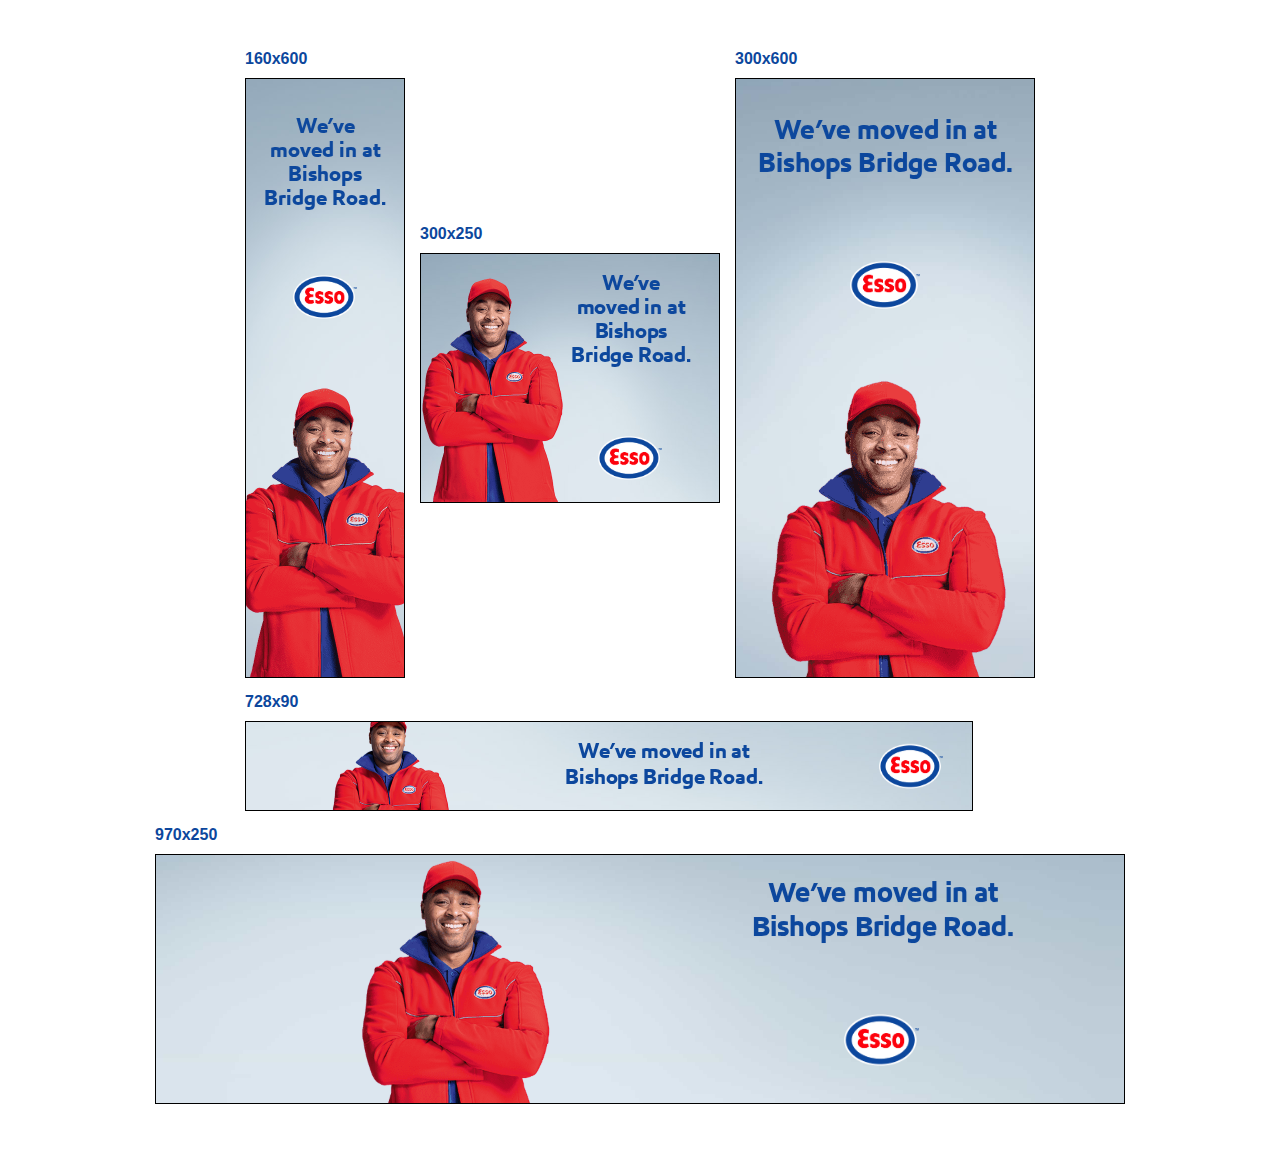
<file: index.html>
<!DOCTYPE html>
<html lang="en">
<head>
    <meta charset="UTF-8">
    <meta name="viewport" content="width=device-width, initial-scale=1.0">
    <title>Document</title>
    <style>
        body{
            margin: 0px;
            padding: 0px;
            padding: 50px 0;
        }
        .frames{
            display: flex;
            justify-content: center;
            align-items: center;
            flex-wrap: wrap;
            gap: 15px;
        }
        .frame{
            display: flex;
            flex-direction: column;
        }
        .frame a{
            text-decoration: none;
            color: #0c479d;
            font-family: Arial, Helvetica, sans-serif;
            font-weight: 600;
            display: inline-block;
            margin-bottom: 10px;
        }
    </style>
</head>
<body>
    <div class="frames">

        <div class="frame">
            <a href="160x600/index.html" target="_blank">160x600</a>
            <iframe src="160x600/index.html" width="160px" height="600px" frameborder="0"></iframe>
        </div>

        <div class="frame">
            <a href="300x250/index.html" target="_blank">300x250</a>
            <iframe src="300x250/index.html" width="300px" height="250px" frameborder="0"></iframe>
        </div>

        <div class="frame">
            <a href="300x600/index.html" target="_blank">300x600</a>
            <iframe src="300x600/index.html" width="300px" height="600px" frameborder="0"></iframe>
        </div>

        <div class="frame">
            <a href="728x90/index.html" target="_blank">728x90</a>
            <iframe src="728x90/index.html" width="790px" height="90px" frameborder="0"></iframe>
        </div>

        <div class="frame">
            <a href="970x250/index.html" target="_blank">970x250</a>
            <iframe src="970x250/index.html" width="970px" height="250px" frameborder="0"></iframe>
        </div>

    </div>
</body>
</html>
</file>
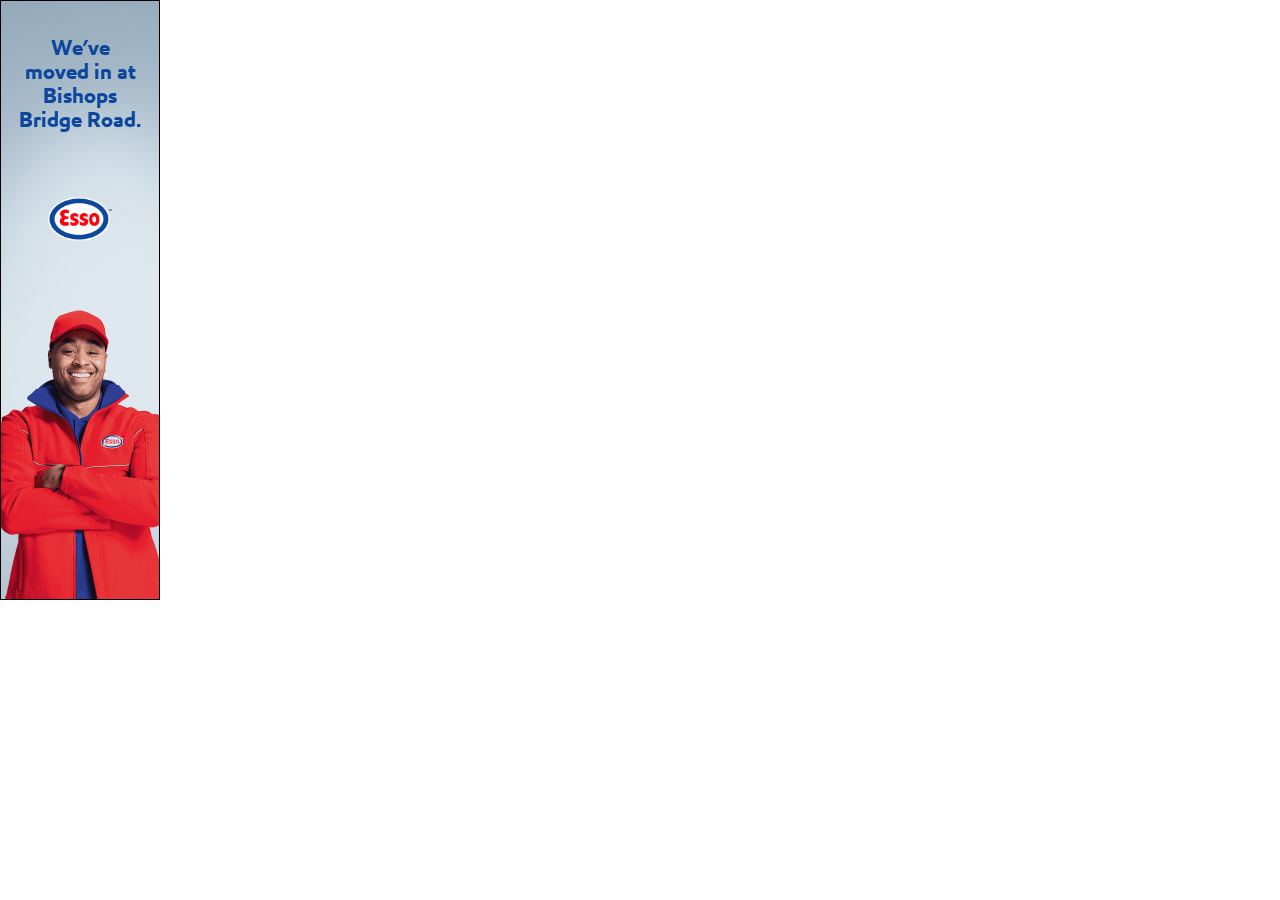
<file: 160x600/index.html>
<!DOCTYPE html>

<html lang="en">

<head>

  <meta http-equiv="Content-Type" content="text/html; charset=utf-8">

  <meta name="viewport" content="width=device-width, initial-scale=1.0">

  <meta http-equiv="X-UA-Compatible" content="IE=edge,chrome=1">

  <meta name="ad.size" content="width=160,height=600">

  <link rel="stylesheet" type="text/css" href="styles.css">

  <script type="text/javascript" src="https://cdnjs.cloudflare.com/ajax/libs/gsap/3.12.2/gsap.min.js"></script>

  <script type="text/javascript" src="main.js" defer></script>

  <script>
      var clickTag = "https://www.esso.co.uk/en-gb";
  </script>

  <title></title>

</head>

<body onload="init();">

    <div id="main_container">
      <!--start main_container-->
      <div id="main_content">
        <!--start main_content-->
        <img src="./images/background.jpg" class="canvasImage">
        <img id="logo" src="./images/logo.png">
        <img id="person1" src="./images/person1.png" class="canvasImage">
        <img id="person2" src="./images/person2.png" class="hidden">
        <img id="person3" src="./images/person3.png" class="hidden">

        <div id="text1" class="">We’ve<br>
          moved in at<br>
          Bishops<br>
          Bridge Road.
        </div>
        <div id="text2" class="hidden">So have<br>quality fuels...</div>
        
        <div id="text3" class="hidden">and 3x<br>Nectar points<br>on your<br>first fill before<br>1st January.</div>

        <div id="cta" class="hidden">
          Find us<img src="./images/chevron.svg" >
        </div>
        
        <!--end main_content-->
      </div>

      <div id="default_exit" class="btn"></div>

      <!--end main_container-->

    </div>

    <script>
      var clickArea = document.getElementById('default_exit');
      clickArea.onclick = function() {
        window.open(clickTag)
      }
    </script>

</body>

</html>
</file>
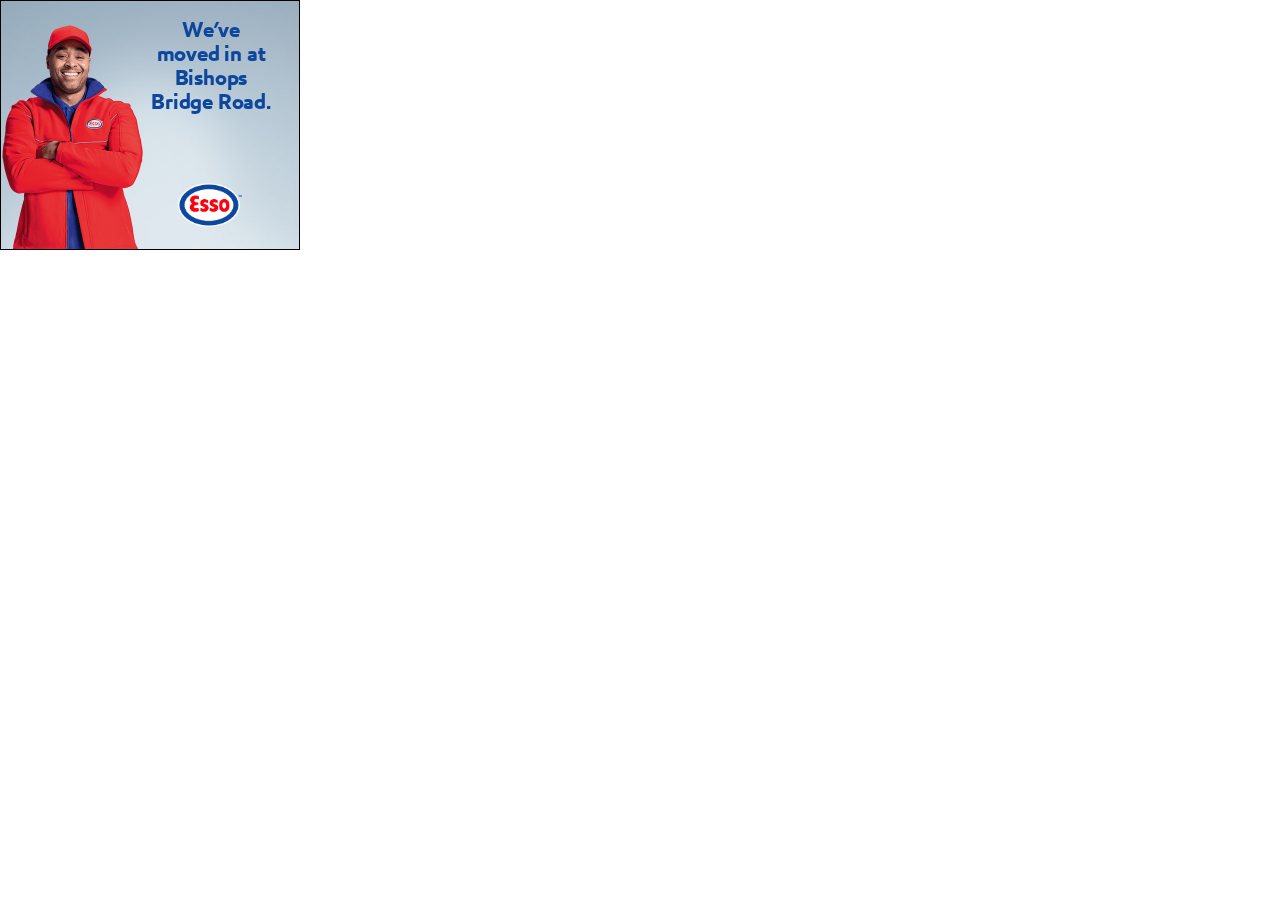
<file: 300x250/index.html>
<!DOCTYPE html>

<html lang="en">
  <head>
    <meta http-equiv="Content-Type" content="text/html; charset=utf-8" />

    <meta name="viewport" content="width=device-width, initial-scale=1.0" />

    <meta http-equiv="X-UA-Compatible" content="IE=edge,chrome=1" />

    <meta name="ad.size" content="width=300,height=250" />

    <link rel="stylesheet" type="text/css" href="styles.css" />

    <script type="text/javascript" src="https://cdnjs.cloudflare.com/ajax/libs/gsap/3.12.2/gsap.min.js"></script>

    <script type="text/javascript" src="main.js" defer></script>

    <script language="javascript">
      var clickTag = "https://www.esso.co.uk/en-gb";
    </script>

    <title></title>
  </head>

  <body onload="init();">
    <div id="main_container">
      <!--start main_container-->

      <div id="main_content" class="hidden">
        <!--start main_content-->
        <img src="./images/background.jpg" class="canvasImage">
        <img id="logo" src="./images/logo.png">
        <img id="person1" src="./images/person1.png" class="canvasImage">
        <img id="person2" src="./images/person2.png" class="hidden">
        <img id="person3" src="./images/person3.png" class="hidden canvasImage">

        <div id="text1" class="">We’ve<br>moved in at<br>Bishops<br>Bridge Road.</div>
        <div id="text2" class="hidden">So have<br>quality fuels...</div>
        <div id="text3" class="hidden">and 3x Nectar<br>points on your<br>first fill before<br>1st January.</div>
        
        <div id="cta" class="hidden">
          Find us<img src="./images/chevron.svg" >
        </div>
      </div>

      <div id="default_exit" class="btn"></div>

      <!--end main_container-->
    </div>
    <script>
      var clickArea = document.getElementById("default_exit");
      clickArea.onclick = function () {
        window.open(clickTag);
      };
    </script>
  </body>
</html>
</file>
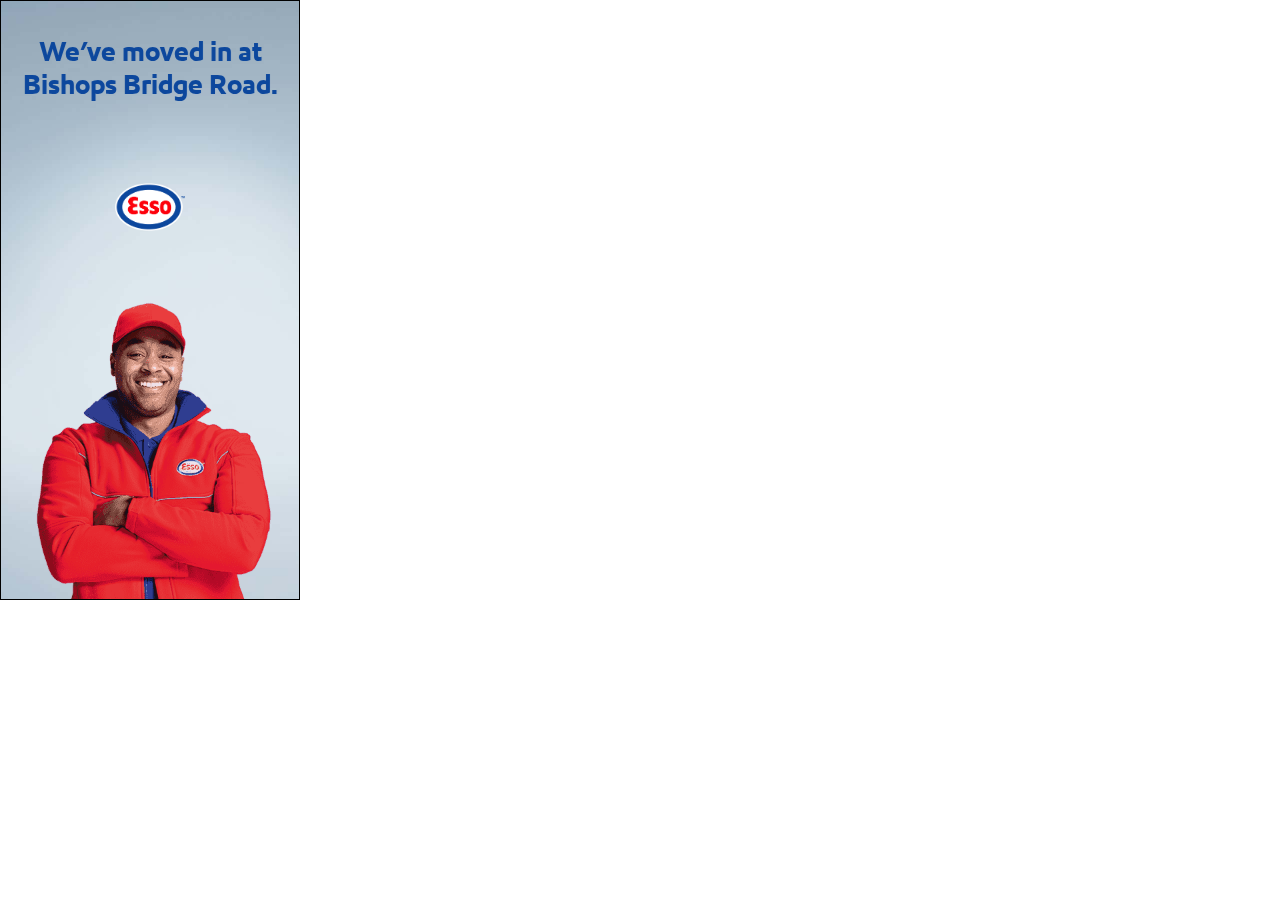
<file: 300x600/index.html>
<!DOCTYPE html>

<html lang="en">
  <head>
    <meta http-equiv="Content-Type" content="text/html; charset=utf-8" />

    <meta name="viewport" content="width=device-width, initial-scale=1.0" />

    <meta http-equiv="X-UA-Compatible" content="IE=edge,chrome=1" />

    <meta name="ad.size" content="width=300,height=600" />

    <link rel="stylesheet" type="text/css" href="styles.css" />

    <script type="text/javascript" src="https://cdnjs.cloudflare.com/ajax/libs/gsap/3.12.2/gsap.min.js"></script>

    <script type="text/javascript" src="main.js" defer></script>

    <script language="javascript">
      var clickTag = "https://www.esso.co.uk/en-gb";
    </script>

    <title></title>
  </head>

  <body onload="init();">
    <div id="main_container">
      <!--start main_container-->

      <div id="main_content" class="hidden">

        <!--start main_content-->
        <img src="./images/background.jpg" class="canvasImage">
        <img id="logo" src="./images/logo.png">
        <img id="person1" src="./images/person1.png" class="canvasImage">
        <img id="person2" src="./images/person2.png" class="hidden">
        <img id="person3" src="./images/person3.png" class="hidden">

        <div id="text1" class="">We’ve moved in at<br>Bishops Bridge Road.</div>
        <div id="text2" class="hidden">So have<br>quality fuels...</div>
        <div id="text3" class="hidden">and 3x Nectar points<br>on your first fill<br>before 1st January.</div>
        
        <div id="cta" class="hidden">
          Find us<img src="./images/chevron.svg" >
        </div>
        <!--end main_content-->
      </div>

      <div id="default_exit" class="btn"></div>

      <!--end main_container-->
    </div>
    <script>
      var clickArea = document.getElementById("default_exit");
      clickArea.onclick = function () {
        window.open(clickTag);
      };
    </script>
  </body>
</html>
</file>
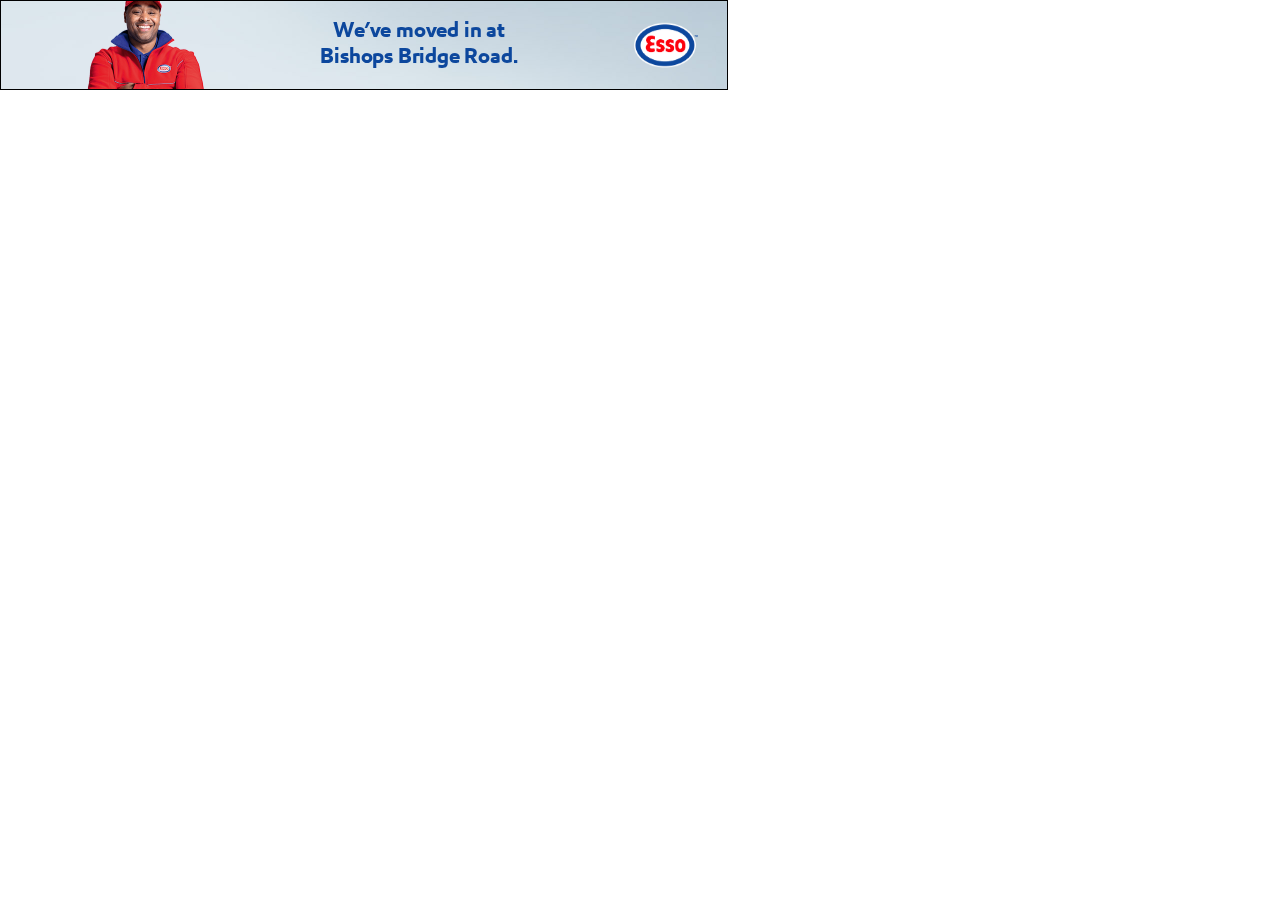
<file: 728x90/index.html>
<!DOCTYPE html>

<html lang="en">
  <head>
    <meta http-equiv="Content-Type" content="text/html; charset=utf-8" />

    <meta name="viewport" content="width=device-width, initial-scale=1.0" />

    <meta http-equiv="X-UA-Compatible" content="IE=edge,chrome=1" />

    <meta name="ad.size" content="width=728,height=90" />

    <link rel="stylesheet" type="text/css" href="styles.css" />

    <script type="text/javascript" src="https://cdnjs.cloudflare.com/ajax/libs/gsap/3.12.2/gsap.min.js"></script>

    <script type="text/javascript" src="main.js" defer></script>

    <script language="javascript">
      var clickTag = "https://www.esso.co.uk/en-gb";
    </script>

    <title></title>
  </head>

  <body onload="init();">
    <div id="main_container">
      <!--start main_container-->

      <div id="main_content" class="hidden">
        <!--start main_content-->
        <img src="./images/background.jpg" class="canvasImage">
        <img id="logo" src="./images/logo.png" >
        <img id="person1" src="./images/person1.png" class="canvasImage">
        <img id="person2" src="./images/person2.png" class="canvasImage hidden">
        <img id="person3" src="./images/person3.png" class="canvasImage hidden">

        <div id="text1" class="">We’ve moved in at<br>Bishops Bridge Road.</div>
        <div id="text2" class="hidden">So have quality fuels...</div>
        <div id="text3" class="hidden">and 3x Nectar points<br>on your first fill before<br>1st January.</div>
        
        <div id="cta" class="hidden">
          Find us<img src="./images/chevron.svg" >
        </div>
        <!--end main_content-->
      </div>

      <div id="default_exit" class="btn"></div>

      <!--end main_container-->
    </div>
    <script>
      var clickArea = document.getElementById("default_exit");
      clickArea.onclick = function () {
        window.open(clickTag);
      };
    </script>
  </body>
</html>
</file>
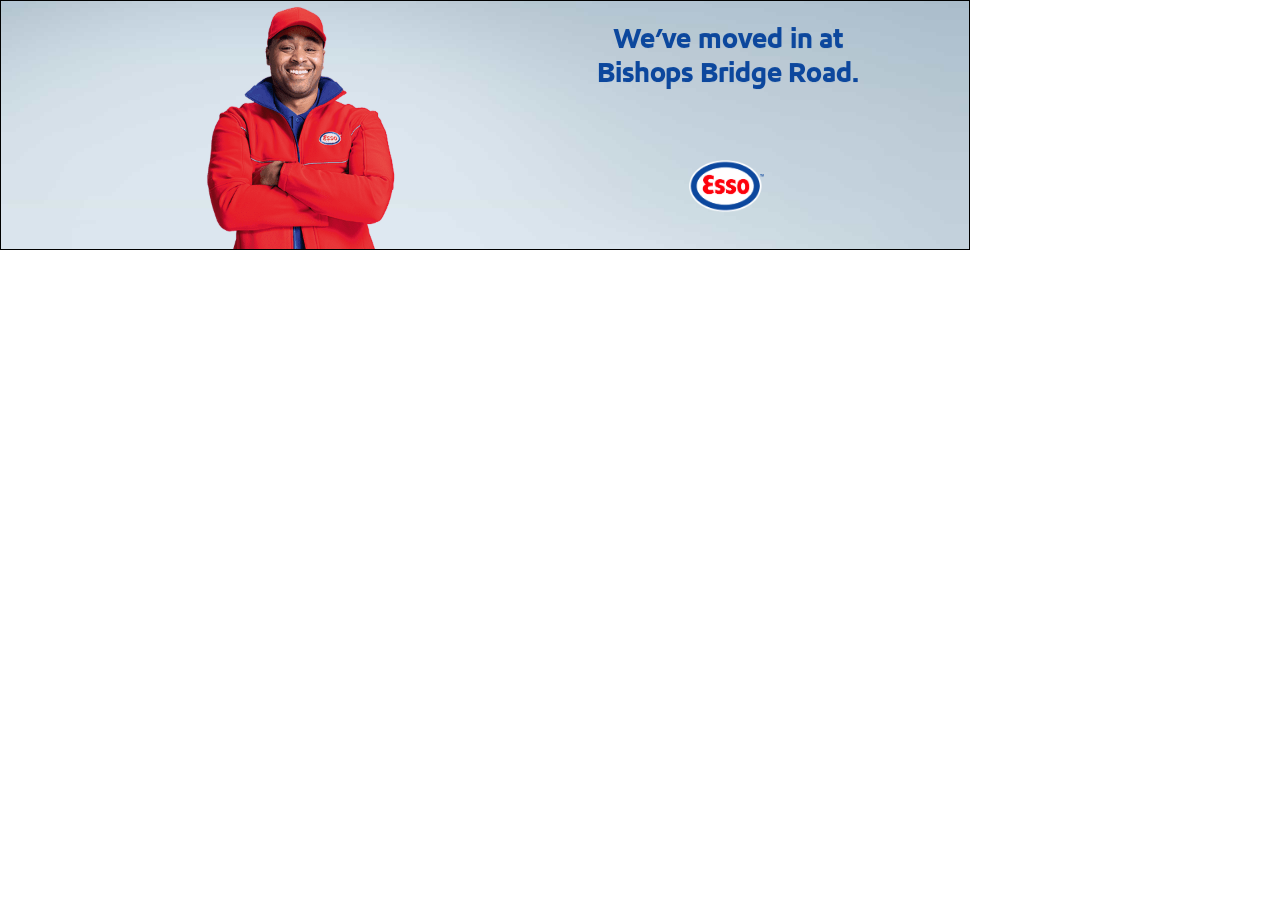
<file: 970x250/index.html>
<!DOCTYPE html>

<html lang="en">
  <head>
    <meta http-equiv="Content-Type" content="text/html; charset=utf-8" />

    <meta name="viewport" content="width=device-width, initial-scale=1.0" />

    <meta http-equiv="X-UA-Compatible" content="IE=edge,chrome=1" />

    <meta name="ad.size" content="width=970,height=250" />

    <link rel="stylesheet" type="text/css" href="styles.css" />

    <script type="text/javascript" src="https://cdnjs.cloudflare.com/ajax/libs/gsap/3.12.2/gsap.min.js"></script>
    
    <script type="text/javascript" src="main.js" defer></script>

    <script language="javascript">
      var clickTag = "https://www.esso.co.uk/en-gb";
    </script>

    <title></title>
  </head>

  <body onload="init();">
    <div id="main_container">
      <!--start main_container-->

      <div id="main_content" class="hidden">
        <!--start main_content-->
        <img src="./images/background.jpg" class="canvasImage">
        <img id="logo" src="./images/logo.png">
        <img id="person1" src="./images/person1.png" class="canvasImage">
        <img id="person2" src="./images/person2.png" class="canvasImage hidden">
        <img id="person3" src="./images/person3.png" class="canvasImage hidden">

        <div id="text1" class="">We’ve moved in at<br>Bishops Bridge Road.</div>
        <div id="text2" class="hidden">So have quality fuels...</div>
        <div id="text3" class="hidden">and 3x Nectar points on your<br>first fill before 1st January.</div>
        <div id="cta" class="hidden">
          Find&nbsp;us<img src="./images/chevron.svg" >
        </div>
        
        <!--end main_content-->
      </div>

      <div id="default_exit" class="btn"></div>

      <!--end main_container-->
    </div>
    <script>
      var clickArea = document.getElementById("default_exit");
      clickArea.onclick = function () {
        window.open(clickTag);
      };
    </script>
  </body>
</html>
</file>
<file: 160x600/styles.css>
body,body *{
	border: 0;
	outline: 0;
	padding: 0;
	margin: 0;
}

* {
	-webkit-box-sizing: border-box;
	-moz-box-sizing: border-box;
	box-sizing: border-box;
  -webkit-font-smoothing: antialiased;
  -moz-osx-font-smoothing: grayscale;
}

img{
	border: 0
}

button,div,img,svg,video{
	position: absolute;
	overflow: hidden;
}

#main_container{
  width: 160px;
  height: 600px;
	position: absolute;
	background-color: #ffffff;
  border: 1px solid #000000;
	overflow: hidden;
}

#main_content{
  position: absolute;
  width: 160px;
  height: 600px;
	top: -1px;
	left: -1px;
}

.retina {
  /*    for display on retina screens images created @2x actual dimensions then scaled back by 480%.
  images are scaled from top left, which effects css when wanting to use other alignment
  e.g. bottom:0; right:0; also requires transform-origin:bottom right;
  02/2016 webkit browsers:
  images including their containers must be block or inline-block.
  if css display:none or display:inline then transforms fail.
  */
  -webkit-transform: scale(0.5, 0.5);
  -moz-transform: scale(0.5, 0.5);
  -ms-transform: scale(0.5, 0.5);
  transform: scale(0.5, 0.5);
  -webkit-transform-origin: left top;
  -moz-transform-origin: left top;
  -ms-transform-origin: left top;
  transform-origin: left top;

  /* image-rendering: auto; */
  /*image-rendering: crisp-edges;*/
}

.hidden{
	visibility: hidden;
}


#default_exit{
  top:0px;
  left:0px;
  width: 160px;
  height: 600px;
  cursor: pointer;
  z-index: 11;
}

:focus{outline: 0}

::-moz-focus-inner{border: 0}

.canvasImage {
  width: 160px;
  height: 600px;
}

@font-face {
  font-family: "EMBold";
  src: url("./subset-EMprint-Bold.woff");
}
#logo{
  position: absolute;
  top: 197px;
  width: 64px;
  left: 50%;
  transform: translateX(-50%);
}
#person1 {
  left: -20px;
  width: 200px;
  top: 4px;
}

#person2 {
  left: -53px;
  width: 270px;
  top: 2.5px;
}

#person3 {
  width: 160px;
}

#person2, #person3 {
  height: auto;
}

#text1, #text2, #text3 {
  top: 36px;
  width: 100%;
  text-align: center;
  font-family: "EMBold";
  font-size: 21px;
  color: #0c479d;
  overflow: visible;
  line-height: 24px;
}


#cta {
  font-family: "EMBold";
  color: #fff;
  margin-top: 19px;
  font-size: 15px;
  letter-spacing: -0.005em;
  padding: 8px 31px 8px 18.3px;
  border-radius: 18px;
  background: #fe000c;
  top: 159px;
  left: 32px;
}

#cta img {
  height: 13px;
  width: auto;
  margin-left: 5px;
  margin-top: 3px;
}
</file>
<file: 300x250/styles.css>
body,
body * {
  border: 0;
  outline: 0;
  padding: 0;
  margin: 0;
}
img {
  border: 0;
}

button,
div,
img,
svg,
video {
  position: absolute;
}

#main_container {
  position: absolute;
  background-color: #ffffff;
  border: 1px solid #000000;
  overflow: hidden;
  -webkit-box-sizing: border-box;
  -moz-box-sizing: border-box;
  box-sizing: border-box;
  -webkit-font-smoothing: antialiased;
  -moz-osx-font-smoothing: grayscale;
}

#main_container {
  width: 300px;
  height: 250px;
  background-color: #000000;
}

#main_content {
  position: absolute;
  top: -1px;
  left: -1px;
  width: 300px;
  height: 250px;
}

.retina {
  /*    for display on retina screens images created @2x actual dimensions then scaled back by 50%.
  images are scaled from top left, which effects css when wanting to use other alignment
  e.g. bottom:0; right:0; also requires transform-origin:bottom right;
  02/2016 webkit browsers:
  images including their containers must be block or inline-block.
  if css display:none or display:inline then transforms fail.
  */
  -webkit-transform: scale(0.5, 0.5);
  -moz-transform: scale(0.5, 0.5);
  -ms-transform: scale(0.5, 0.5);
  transform: scale(0.5, 0.5);
  -webkit-transform-origin: left top;
  -moz-transform-origin: left top;
  -ms-transform-origin: left top;
  transform-origin: left top;

  /* image-rendering: auto; */
  /*image-rendering: crisp-edges;*/
}

.hidden {
  visibility: hidden;
}

#cta_div {
  position: absolute;
  top: 0px;
  left: 0px;
  width: 300px;
  height: 250px;
}

#default_exit {
  top: 0px;
  left: 0px;
  width: 300px;
  height: 250px;
  cursor: pointer;
}

.btn {
  position: absolute;
  top: 0px;
  left: 0px;
  cursor: pointer;
  background: url("[data-uri]");
  z-index: 200;
}

:focus {
  outline: 0;
}

::-moz-focus-inner {
  border: 0;
}

.canvasImage {
  width: 300px;
  height: 250px;
}

@font-face {
  font-family: "EMBold";
  src: url("./subset-EMprint-Bold.woff");
}
#person1{
  left: -9px;
  top: -1px;
}
#person2{
  width: 325px;
  height: auto;
  left: -25px;
}
#person2{
  left: -33px;
  top: -1px;
}
#logo{
  width: 64px;
  left: 178px;
  top: 183px;
}
#text1, #text2, #text3 {
  top: 17.9px;
  left: 61px;
  font-family: "EMBold";
  font-size: 21px;
  color: #0c479d;
  letter-spacing: -0.2px;
  line-height: 24px;
  width: 100%;
  text-align: center;
  overflow: visible;
}

#cta {
  font-family: "EMBold";
  color: #fff;
  margin-top: 26px;
  font-size: 14.5px;
  letter-spacing: -0.005em;
  padding: 7px 28px 7px 17px;
  border-radius: 18px;
  background: #fe000c;
  left: 169px;
  top: 104px;
}

#cta img {
  height: 12px;
  width: auto;
  margin-left: 4px;
  margin-top: 3px;
}
</file>
<file: 300x600/styles.css>
body,
body * {
  border: 0;
  outline: 0;
  padding: 0;
  margin: 0;
}
img {
  border: 0;
}

* {
	-webkit-box-sizing: border-box;
	-moz-box-sizing: border-box;
	box-sizing: border-box;
  -webkit-font-smoothing: antialiased;
  -moz-osx-font-smoothing: grayscale;
}

button,
div,
img,
svg,
video {
  position: absolute;
}

#main_container {
  position: absolute;
  background-color: #ffffff;
  border: 1px solid #000000;
  overflow: hidden;
  -webkit-box-sizing: border-box;
  -moz-box-sizing: border-box;
  box-sizing: border-box;
  -webkit-font-smoothing: antialiased;
  -moz-osx-font-smoothing: grayscale;
}

#main_container {
  width: 300px;
  height: 600px;
  background-color: #000000;
}

#main_content {
  position: absolute;
  top: -1px;
  left: -1px;
  width: 300px;
  height: 600px;
}

.retina {
  /*    for display on retina screens images created @2x actual dimensions then scaled back by 50%.
  images are scaled from top left, which effects css when wanting to use other alignment
  e.g. bottom:0; right:0; also requires transform-origin:bottom right;
  02/2016 webkit browsers:
  images including their containers must be block or inline-block.
  if css display:none or display:inline then transforms fail.
  */
  -webkit-transform: scale(0.5, 0.5);
  -moz-transform: scale(0.5, 0.5);
  -ms-transform: scale(0.5, 0.5);
  transform: scale(0.5, 0.5);
  -webkit-transform-origin: left top;
  -moz-transform-origin: left top;
  -ms-transform-origin: left top;
  transform-origin: left top;

  /* image-rendering: auto; */
  /*image-rendering: crisp-edges;*/
}

.hidden {
  visibility: hidden;
}

#cta_div {
  position: absolute;
  top: 0px;
  left: 0px;
  width: 300px;
  height: 600px;
}

#default_exit {
  top: 0px;
  left: 0px;
  width: 300px;
  height: 600px;
  cursor: pointer;
}

.btn {
  position: absolute;
  top: 0px;
  left: 0px;
  cursor: pointer;
  background: url("[data-uri]");
  z-index: 200;
}

:focus {
  outline: 0;
}

::-moz-focus-inner {
  border: 0;
}

.canvasImage {
  width: 300px;
  height: 600px;
}

@font-face {
  font-family: "EMBold";
  src: url("./subset-EMprint-Bold.woff");
}
#logo{
  width: 70px;
  left: 50%;
  transform: translateX(-50%);
  top: 183px;
}
#person2 {
  width: 350px;
  left: -25px;
  height: auto;
}

#person3 {
  width: 300px;
  height: auto;
}

#text1, #text2, #text3 {
  top: 35px;
  width: 100%;
  align-items: center;
  text-align: center;
  font-family: "EMBold";
  font-size: 27px;
  color: #0c479d;
  overflow: visible;
}

#cta {
  font-family: "EMBold";
  color: #fff;
  margin-top: 18px;
  font-size: 18px;
  letter-spacing: -0.005em;
  padding: 8px 36px 8px 22px;
  border-radius: 28px;
  background: #fe000c;
  top: 143.5px;
  left: 93px;
}

#cta img {
  height: 14px;
  width: auto;
  margin-left: 5px;
  margin-top: 4px;
}
</file>
<file: 728x90/styles.css>
body,
body * {
  border: 0;
  outline: 0;
  padding: 0;
  margin: 0;
}
img {
  border: 0;
}

button,
div,
img,
svg,
video {
  position: absolute;
}

#main_container {
  position: absolute;
  background-color: #ffffff;
  border: 1px solid #000000;
  overflow: hidden;
  -webkit-box-sizing: border-box;
  -moz-box-sizing: border-box;
  box-sizing: border-box;
  -webkit-font-smoothing: antialiased;
  -moz-osx-font-smoothing: grayscale;
}

#main_container {
  width: 728px;
  height: 90px;
  background-color: #000002;
}

#main_content {
  position: absolute;
  top: -1px;
  left: -1px;
  width: 728px;
  height: 90px;
}

.retina {
  /*    for display on retina screens images created @2x actual dimensions then scaled back by 50%.
  images are scaled from top left, which effects css when wanting to use other alignment
  e.g. bottom:0; right:0; also requires transform-origin:bottom right;
  02/2016 webkit browsers:
  images including their containers must be block or inline-block.
  if css display:none or display:inline then transforms fail.
  */
  -webkit-transform: scale(0.5, 0.5);
  -moz-transform: scale(0.5, 0.5);
  -ms-transform: scale(0.5, 0.5);
  transform: scale(0.5, 0.5);
  -webkit-transform-origin: left top;
  -moz-transform-origin: left top;
  -ms-transform-origin: left top;
  transform-origin: left top;

  /* image-rendering: auto; */
  /*image-rendering: crisp-edges;*/
}

.hidden {
  visibility: hidden;
}

#cta_div {
  position: absolute;
  top: 0px;
  left: 0px;
  width: 728px;
  height: 90px;
}

#default_exit {
  top: 0px;
  left: 0px;
  width: 728px;
  height: 90px;
}

.btn {
  position: absolute;
  top: 0px;
  left: 0px;
  cursor: pointer;
  background: url("[data-uri]");
  z-index: 200;
}

:focus {
  outline: 0;
}

::-moz-focus-inner {
  border: 0;
}


.canvasImage {
  width: 728px;
  height: 90px;
}

@font-face {
  font-family: "EMBold";
  src: url("./subset-EMprint-Bold.woff");
}
#logo{
  width: 64.5px;
  right: 30px;
  top: 50%;
  transform: translateY(-50%);
}

#text1, #text2, #text3 {
  top: 17px;
  left: 55px;
  width: 100%;
  font-family: "EMBold";
  text-align: center;
  font-size: 21px;
  color: #0c479d;
  overflow: visible;
  letter-spacing: -0.2px;
}
#text2{
  top: 30px;
}
#text3{
  top: 8px;
  left: -83px;
  line-height: 24px;
}
.last{
  top: 19px;
  left: 82px;
}
.last > *{
  line-height: 24px;
}
#cta {
  font-family: "EMBold";
  color: #fff;
  font-size: 16px;
  margin-left: 30px;
  letter-spacing: -0.005em;
  padding: 6px 28px 6px 17px;
  border-radius: 28px;
  background: #fe000c;
  left: 390px;
  top: 28px;
}

#cta img {
  height: 12px;
  width: auto;
  margin-left: 5px;
  margin-top: 4px;
}
</file>
<file: 970x250/styles.css>
body,
body * {
  border: 0;
  outline: 0;
  padding: 0;
  margin: 0;
}
img {
  border: 0;
}

button,
div,
img,
svg,
video {
  position: absolute;
}

#main_container {
  position: absolute;
  background-color: #ffffff;
  border: 1px solid #000000;
  overflow: hidden;
  -webkit-box-sizing: border-box;
  -moz-box-sizing: border-box;
  box-sizing: border-box;
  -webkit-font-smoothing: antialiased;
  -moz-osx-font-smoothing: grayscale;
}

#main_container {
  width: 970px;
  height: 250px;
  background-color: #000002;
}

#main_content {
  position: absolute;
  top: -1px;
  left: -1px;
  width: 970px;
  height: 250px;
}

.retina {
  /*    for display on retina screens images created @2x actual dimensions then scaled back by 50%.
  images are scaled from top left, which effects css when wanting to use other alignment
  e.g. bottom:0; right:0; also requires transform-origin:bottom right;
  02/2016 webkit browsers:
  images including their containers must be block or inline-block.
  if css display:none or display:inline then transforms fail.
  */
  -webkit-transform: scale(0.5, 0.5);
  -moz-transform: scale(0.5, 0.5);
  -ms-transform: scale(0.5, 0.5);
  transform: scale(0.5, 0.5);
  -webkit-transform-origin: left top;
  -moz-transform-origin: left top;
  -ms-transform-origin: left top;
  transform-origin: left top;

  /* image-rendering: auto; */
  /*image-rendering: crisp-edges;*/
}

.hidden {
  visibility: hidden;
}

#cta_div {
  position: absolute;
  top: 0px;
  left: 0px;
  width: 970px;
  height: 250px;
}

#default_exit {
  top: 0px;
  left: 0px;
  width: 970px;
  height: 250px;
}

.btn {
  position: absolute;
  top: 0px;
  left: 0px;
  cursor: pointer;
  background: url("[data-uri]");
  z-index: 200;
}

:focus {
  outline: 0;
}

::-moz-focus-inner {
  border: 0;
}

.canvasImage {
  width: 970px;
  height: 250px;
}

@font-face {
  font-family: "EMBold";
  src: url("./subset-EMprint-Bold.woff");
}

#text1, #text2, #text3 {
  top: 21px;
  left: 243px;
  width: 100%;
  font-family: "EMBold";
  text-align: center;
  font-size: 28px;
  color: #0c479d;
  overflow: visible;
  letter-spacing: -0.2px;
}


#cta {
  font-family: "EMBold";
  color: #fff;
  margin-top: 14px;
  font-size: 18px;
  letter-spacing: -0.005em;
  padding: 8px 36px 8px 22px;
  border-radius: 29px;
  background: #fe000c;
  right: 183px;
  top: 90px;
}

#cta img {
  height: 14px;
  width: auto;
  margin-left: 5px;
  margin-top: 4px;
}
#logo{
  width: 75px;
  right: 206px;
  top: 160px;
}
</file>
